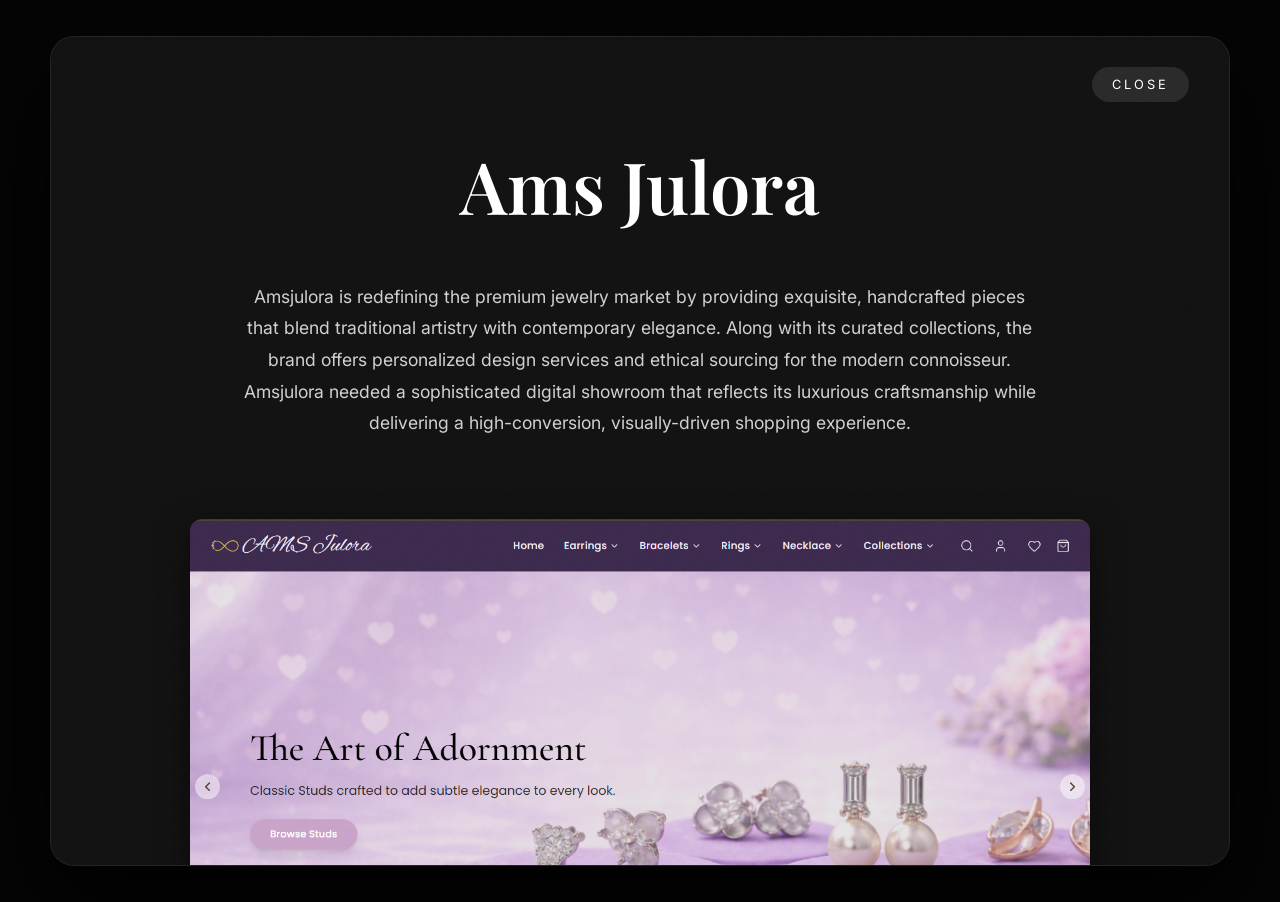
<file: ams.html>
<!DOCTYPE html>
<html lang="en">
<head>
    <meta charset="UTF-8">
    <meta name="viewport" content="width=device-width, initial-scale=1.0">
    <title>Ams Julora - Biz499</title>
    <link href="https://fonts.googleapis.com/css2?family=Inter:wght@300;400;600&family=Playfair+Display:ital,wght@0,400;0,600;0,700;1,400&display=swap" rel="stylesheet">
    
    <style>
        /* --- GLOBAL SETUP --- */
        body, html {
            margin: 0;
            padding: 0;
            background-color: #050505; /* Deep dark overlay background */
            color: #ffffff;
            font-family: 'Inter', sans-serif;
            overflow: hidden; /* Main window scroll disabled */
        }

        /* --- 1. SLIDE UP ANIMATION --- */
        @keyframes slideUpPopup {
            0% {
                transform: translateY(100vh) scale(0.95);
                opacity: 0;
            }
            100% {
                transform: translateY(0) scale(1);
                opacity: 1;
            }
        }

        /* --- 2. POPUP CARD STYLE (Margins ke sath) --- */
        .modal-page-wrapper {
            position: relative;
            width: 92vw; 
            height: 92vh; 
            margin: 4vh auto; 
            background-color: #121212; 
            border-radius: 24px; 
            border: 1px solid rgba(255, 255, 255, 0.08); 
            box-shadow: 0 40px 100px rgba(0, 0, 0, 0.9); 
            
            overflow-y: auto; 
            overflow-x: hidden;
            
            animation: slideUpPopup 0.8s cubic-bezier(0.16, 1, 0.3, 1) forwards;
        }

        /* Custom Scrollbar */
        .modal-page-wrapper::-webkit-scrollbar {
            width: 8px;
        }
        .modal-page-wrapper::-webkit-scrollbar-thumb {
            background-color: rgba(255, 255, 255, 0.2);
            border-radius: 10px;
        }

        /* --- CLOSE BUTTON --- */
        .close-btn {
            position: absolute; 
            top: 30px;
            right: 40px;
            color: #ffffff;
            text-decoration: none;
            font-size: 0.8rem;
            letter-spacing: 3px;
            z-index: 100;
            background: rgba(255, 255, 255, 0.1);
            padding: 10px 20px;
            border-radius: 30px;
            transition: all 0.3s ease;
        }

        .close-btn:hover {
            background: #ffffff;
            color: #000000;
        }

        /* --- MAIN CONTENT CONTAINER --- */
        .project-detail-container {
            position: relative;
            z-index: 10;
            max-width: 900px;
            margin: 0 auto;
            padding: 100px 20px 100px 20px;
            display: flex;
            flex-direction: column;
            align-items: center;
            text-align: center;
        }

        /* --- TYPOGRAPHY --- */
        .project-title {
            font-family: 'Playfair Display', serif;
            font-size: 4.5rem;
            margin: 0 0 30px 0;
            font-weight: 600;
        }

        .project-description {
            font-size: 1.1rem;
            line-height: 1.8;
            color: rgba(255, 255, 255, 0.8);
            max-width: 800px;
            margin-bottom: 80px;
        }

        /* --- IMAGES SETUP --- */
        .browser-content {
            width: 100%;
            display: flex;
            flex-direction: column;
            gap: 30px; 
        }

        .browser-content img {
            width: 100%;
            height: auto;
            border-radius: 12px;
            box-shadow: 0 10px 30px rgba(0,0,0,0.5);
        }

        /* --- NOISE EFFECT --- */
        .noise-overlay {
            position: absolute;
            top: 0; left: 0; width: 100%; height: 100%;
            background-image: url("data:image/svg+xml,%3Csvg viewBox='0 0 200 200' xmlns='http://www.w3.org/2000/svg'%3E%3Cfilter id='noiseFilter'%3E%3CfeTurbulence type='fractalNoise' baseFrequency='0.85' numOctaves='3' stitchTiles='stitch'/%3E%3C/filter%3E%3Crect width='100%25' height='100%25' filter='url(%23noiseFilter)'/%3E%3C/svg%3E");
            opacity: 0.08; 
            mix-blend-mode: overlay;
            z-index: 9999;
            pointer-events: none;
        }
    </style>
</head>
<body>

    <div class="modal-page-wrapper">
        
        <div class="noise-overlay"></div>
        <div class="bg-watermark"></div>

        <!-- Back to Section 5 as per main.html -->
        <a href="main.html#section-5" class="close-btn">CLOSE</a>

        <main class="project-detail-container">
            
            <h1 class="project-title">Ams Julora</h1>
            
            <p class="project-description">
                Amsjulora is redefining the premium jewelry market by providing exquisite, handcrafted pieces that blend traditional artistry with contemporary elegance. Along with its curated collections, the brand offers personalized design services and ethical sourcing for the modern connoisseur. Amsjulora needed a sophisticated digital showroom that reflects its luxurious craftsmanship while delivering a high-conversion, visually-driven shopping experience.
            </p>

            <div class="browser-content">
                <img src="images/SUB_IMAGES/arm1.png" alt="Ams Julora Home">
                <img src="images/SUB_IMAGES/arm2.png" alt="Ams Julora Products">
                <img src="images/SUB_IMAGES/arm3.png" alt="Ams Julora About">
                <img src="images/SUB_IMAGES/arm4.png" alt="Ams Julora About">
                <img src="images/SUB_IMAGES/arm5.png" alt="Ams Julora About">
                <img src="images/SUB_IMAGES/arm6.png" alt="Ams Julora About">
                <img src="images/SUB_IMAGES/arm7.png" alt="Ams Julora About">
            </div>

        </main>
    </div>

</body>
</html>
</file>
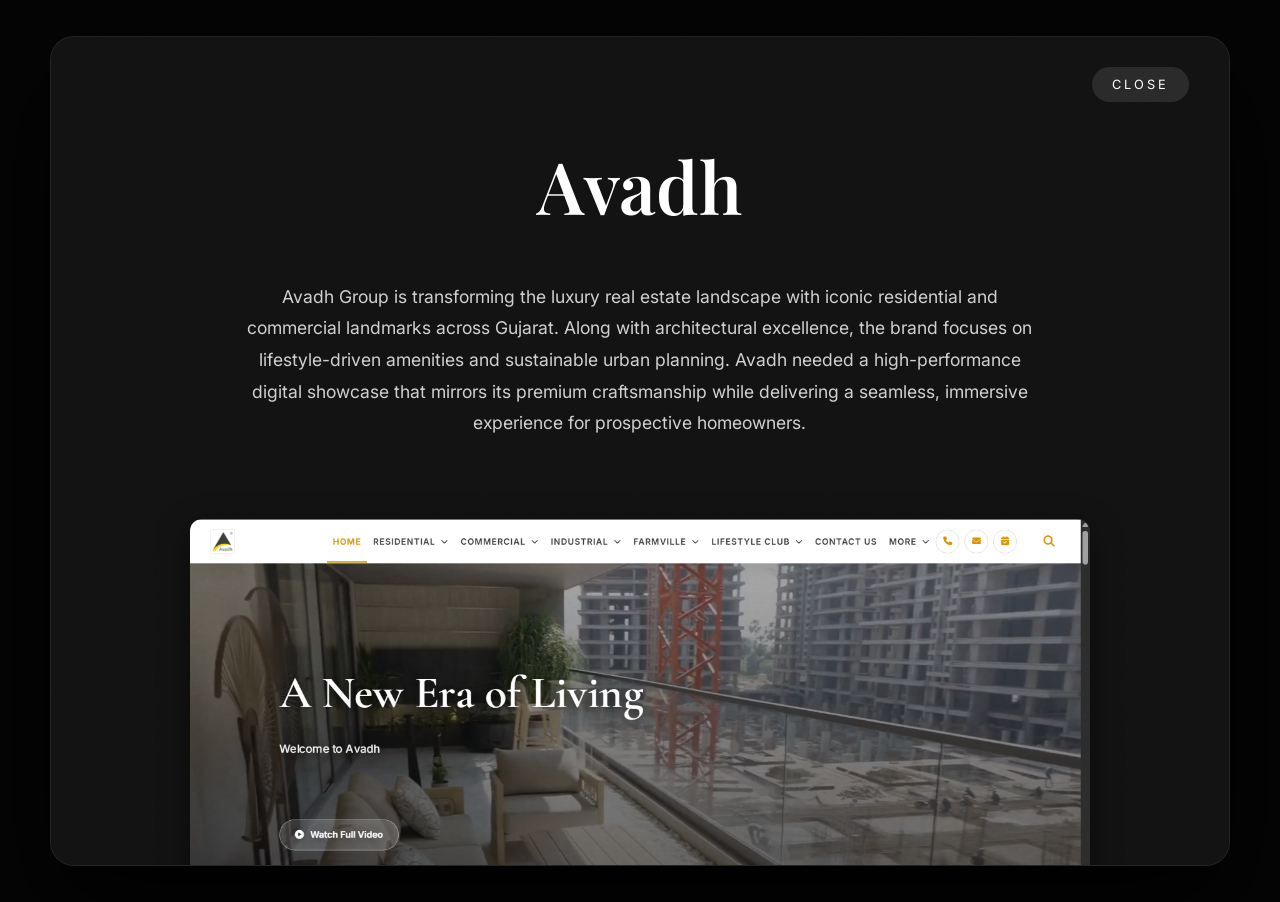
<file: avadh.html>
<!DOCTYPE html>
<html lang="en">
<head>
    <meta charset="UTF-8">
    <meta name="viewport" content="width=device-width, initial-scale=1.0">
    <title>Avadh Projects - Biz499</title>
    <link href="https://fonts.googleapis.com/css2?family=Inter:wght@300;400;600&family=Playfair+Display:ital,wght@0,400;0,600;0,700;1,400&display=swap" rel="stylesheet">
    
    <style>
        /* --- GLOBAL SETUP --- */
        body, html {
            margin: 0;
            padding: 0;
            background-color: #050505; /* Deep dark background overlay feel ke liye */
            color: #ffffff;
            font-family: 'Inter', sans-serif;
            overflow: hidden; /* Main window ka scroll band */
        }

        /* --- 1. SLIDE UP ANIMATION --- */
        @keyframes slideUpPopup {
            0% {
                transform: translateY(100vh) scale(0.95);
                opacity: 0;
            }
            100% {
                transform: translateY(0) scale(1);
                opacity: 1;
            }
        }

        /* --- 2. POPUP CARD STYLE --- */
        .modal-page-wrapper {
            position: relative;
            width: 92vw; 
            height: 92vh; 
            margin: 4vh auto; 
            background-color: #121212; 
            border-radius: 24px; 
            border: 1px solid rgba(255, 255, 255, 0.08); 
            box-shadow: 0 40px 100px rgba(0, 0, 0, 0.9); 
            
            overflow-y: auto; 
            overflow-x: hidden;
            
            animation: slideUpPopup 0.8s cubic-bezier(0.16, 1, 0.3, 1) forwards;
        }

        /* Custom Scrollbar */
        .modal-page-wrapper::-webkit-scrollbar {
            width: 8px;
        }
        .modal-page-wrapper::-webkit-scrollbar-thumb {
            background-color: rgba(255, 255, 255, 0.2);
            border-radius: 10px;
        }

        /* --- CLOSE BUTTON --- */
        .close-btn {
            position: absolute; 
            top: 30px;
            right: 40px;
            color: #ffffff;
            text-decoration: none;
            font-size: 0.8rem;
            letter-spacing: 3px;
            z-index: 100;
            background: rgba(255, 255, 255, 0.1);
            padding: 10px 20px;
            border-radius: 30px;
            transition: all 0.3s ease;
        }

        .close-btn:hover {
            background: #ffffff;
            color: #000000;
        }

        /* --- MAIN CONTENT CONTAINER --- */
        .project-detail-container {
            position: relative;
            z-index: 10;
            max-width: 900px;
            margin: 0 auto;
            padding: 100px 20px 100px 20px;
            display: flex;
            flex-direction: column;
            align-items: center;
            text-align: center;
        }

        /* --- TYPOGRAPHY --- */
        .project-title {
            font-family: 'Playfair Display', serif;
            font-size: 4.5rem;
            margin: 0 0 30px 0;
            font-weight: 600;
        }

        .project-description {
            font-size: 1.1rem;
            line-height: 1.8;
            color: rgba(255, 255, 255, 0.8);
            max-width: 800px;
            margin-bottom: 80px;
        }

        /* --- IMAGES SETUP --- */
        .browser-content {
            width: 100%;
            display: flex;
            flex-direction: column;
            gap: 30px; 
        }

        .browser-content img {
            width: 100%;
            height: auto;
            border-radius: 12px;
            box-shadow: 0 10px 30px rgba(0,0,0,0.5);
        }

        /* --- NOISE EFFECT --- */
        .noise-overlay {
            position: absolute;
            top: 0; left: 0; width: 100%; height: 100%;
            background-image: url("data:image/svg+xml,%3Csvg viewBox='0 0 200 200' xmlns='http://www.w3.org/2000/svg'%3E%3Cfilter id='noiseFilter'%3E%3CfeTurbulence type='fractalNoise' baseFrequency='0.85' numOctaves='3' stitchTiles='stitch'/%3E%3C/filter%3E%3Crect width='100%25' height='100%25' filter='url(%23noiseFilter)'/%3E%3C/svg%3E");
            opacity: 0.08; 
            mix-blend-mode: overlay;
            z-index: 9999;
            pointer-events: none;
        }
    </style>
</head>
<body>

    <div class="modal-page-wrapper">
        
        <div class="noise-overlay"></div>
        <div class="bg-watermark"></div>

        <!-- Section 4 linked as per main.html structure -->
        <a href="main.html#section-4" class="close-btn">CLOSE</a>

        <main class="project-detail-container">
            
            <h1 class="project-title">Avadh</h1>
            
            <p class="project-description">
                Avadh Group is transforming the luxury real estate landscape with iconic residential and commercial landmarks across Gujarat. Along with architectural excellence, the brand focuses on lifestyle-driven amenities and sustainable urban planning. Avadh needed a high-performance digital showcase that mirrors its premium craftsmanship while delivering a seamless, immersive experience for prospective homeowners.
            </p>

            <div class="browser-content">
                <img src="images/SUB_IMAGES/avadh1.png" alt="Avadh Home">
                <img src="images/SUB_IMAGES/avadh2.png" alt="Avadh Products">
                <img src="images/SUB_IMAGES/avadh3.png" alt="Avadh About">
                <img src="images/SUB_IMAGES/avadh4.png" alt="Avadh About">
                <img src="images/SUB_IMAGES/avadh5.png" alt="Avadh About">
                <img src="images/SUB_IMAGES/avadh6.png" alt="Avadh About">
                <img src="images/SUB_IMAGES/avadh7.png" alt="Avadh About">
                <img src="images/SUB_IMAGES/avadh8.png" alt="Avadh About">
                <img src="images/SUB_IMAGES/avadh9.png" alt="Avadh About">
            </div>

        </main>
    </div>

</body>
</html>
</file>
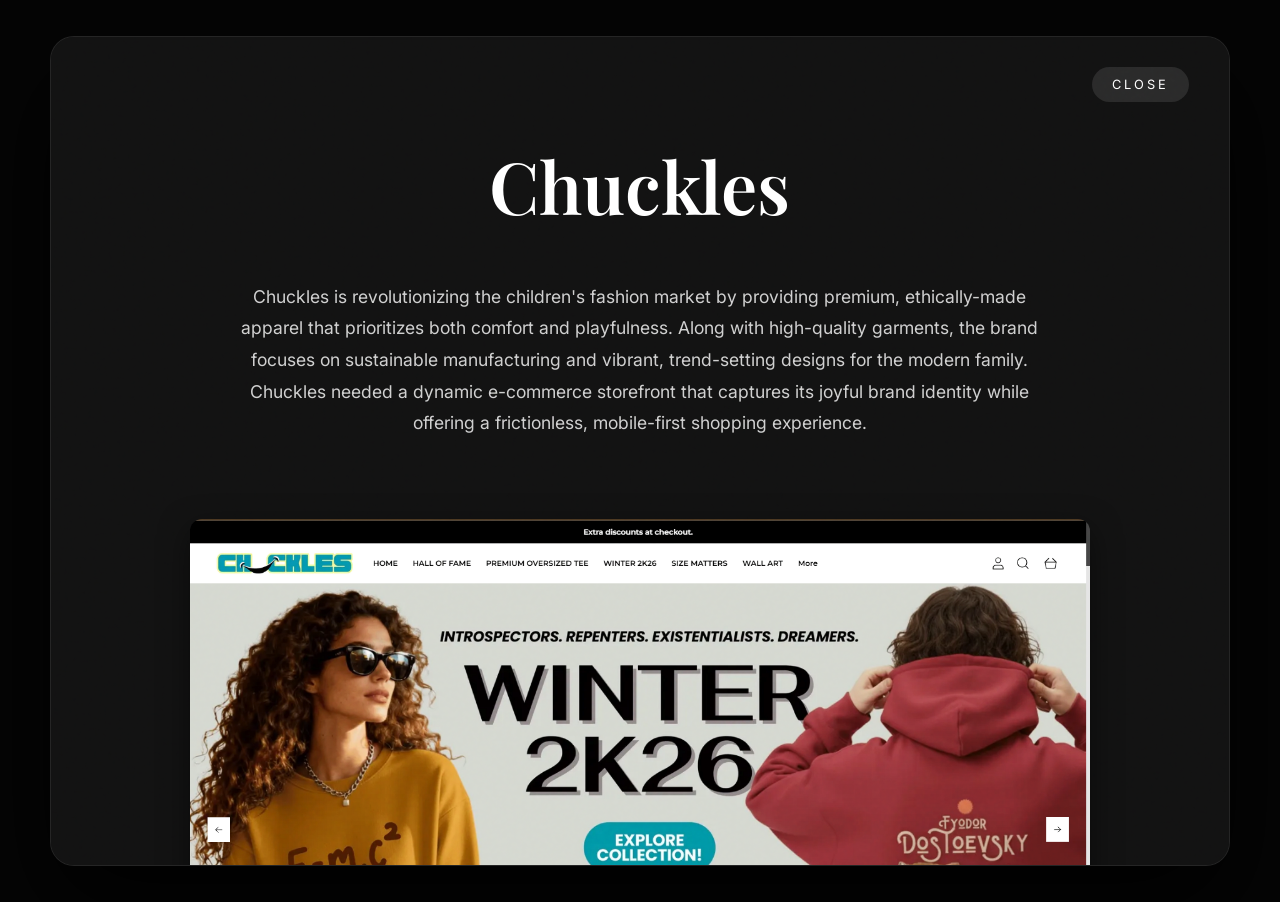
<file: chuckles.html>
<!DOCTYPE html>
<html lang="en">
<head>
    <meta charset="UTF-8">
    <meta name="viewport" content="width=device-width, initial-scale=1.0">
    <title>Chuckles - Biz499</title>
    <link href="https://fonts.googleapis.com/css2?family=Inter:wght@300;400;600&family=Playfair+Display:ital,wght@0,400;0,600;0,700;1,400&display=swap" rel="stylesheet">
    
    <style>
        /* --- GLOBAL SETUP --- */
        body, html {
            margin: 0;
            padding: 0;
            background-color: #050505; /* Deep dark overlay feel */
            color: #ffffff;
            font-family: 'Inter', sans-serif;
            overflow: hidden; /* Main window scroll disabled */
        }

        /* --- 1. SLIDE UP ANIMATION --- */
        @keyframes slideUpPopup {
            0% {
                transform: translateY(100vh) scale(0.95);
                opacity: 0;
            }
            100% {
                transform: translateY(0) scale(1);
                opacity: 1;
            }
        }

        /* --- 2. POPUP CARD STYLE --- */
        .modal-page-wrapper {
            position: relative;
            width: 92vw; 
            height: 92vh; 
            margin: 4vh auto; 
            background-color: #121212; 
            border-radius: 24px; 
            border: 1px solid rgba(255, 255, 255, 0.08); 
            box-shadow: 0 40px 100px rgba(0, 0, 0, 0.9); 
            
            overflow-y: auto; 
            overflow-x: hidden;
            
            animation: slideUpPopup 0.8s cubic-bezier(0.16, 1, 0.3, 1) forwards;
        }

        /* Custom Scrollbar */
        .modal-page-wrapper::-webkit-scrollbar {
            width: 8px;
        }
        .modal-page-wrapper::-webkit-scrollbar-thumb {
            background-color: rgba(255, 255, 255, 0.2);
            border-radius: 10px;
        }

        /* --- CLOSE BUTTON --- */
        .close-btn {
            position: absolute; 
            top: 30px;
            right: 40px;
            color: #ffffff;
            text-decoration: none;
            font-size: 0.8rem;
            letter-spacing: 3px;
            z-index: 100;
            background: rgba(255, 255, 255, 0.1);
            padding: 10px 20px;
            border-radius: 30px;
            transition: all 0.3s ease;
        }

        .close-btn:hover {
            background: #ffffff;
            color: #000000;
        }

        /* --- MAIN CONTENT CONTAINER --- */
        .project-detail-container {
            position: relative;
            z-index: 10;
            max-width: 900px;
            margin: 0 auto;
            padding: 100px 20px 100px 20px;
            display: flex;
            flex-direction: column;
            align-items: center;
            text-align: center;
        }

        /* --- TYPOGRAPHY --- */
        .project-title {
            font-family: 'Playfair Display', serif;
            font-size: 4.5rem;
            margin: 0 0 30px 0;
            font-weight: 600;
        }

        .project-description {
            font-size: 1.1rem;
            line-height: 1.8;
            color: rgba(255, 255, 255, 0.8);
            max-width: 800px;
            margin-bottom: 80px;
        }

        /* --- IMAGES SETUP --- */
        .browser-content {
            width: 100%;
            display: flex;
            flex-direction: column;
            gap: 30px; 
        }

        .browser-content img {
            width: 100%;
            height: auto;
            border-radius: 12px;
            box-shadow: 0 10px 30px rgba(0,0,0,0.5);
        }

        /* --- NOISE EFFECT --- */
        .noise-overlay {
            position: absolute;
            top: 0; left: 0; width: 100%; height: 100%;
            background-image: url("data:image/svg+xml,%3Csvg viewBox='0 0 200 200' xmlns='http://www.w3.org/2000/svg'%3E%3Cfilter id='noiseFilter'%3E%3CfeTurbulence type='fractalNoise' baseFrequency='0.85' numOctaves='3' stitchTiles='stitch'/%3E%3C/filter%3E%3Crect width='100%25' height='100%25' filter='url(%23noiseFilter)'/%3E%3C/svg%3E");
            opacity: 0.08; 
            mix-blend-mode: overlay;
            z-index: 9999;
            pointer-events: none;
        }
    </style>
</head>
<body>

    <div class="modal-page-wrapper">
        
        <div class="noise-overlay"></div>
        <div class="bg-watermark"></div>

        <!-- Back to Chuckles Section -->
        <a href="main.html#section-4" class="close-btn">CLOSE</a>

        <main class="project-detail-container">
            
            <h1 class="project-title">Chuckles</h1>
            
            <p class="project-description">
                Chuckles is revolutionizing the children's fashion market by providing premium, ethically-made apparel that prioritizes both comfort and playfulness. Along with high-quality garments, the brand focuses on sustainable manufacturing and vibrant, trend-setting designs for the modern family. Chuckles needed a dynamic e-commerce storefront that captures its joyful brand identity while offering a frictionless, mobile-first shopping experience.
            </p>

            <div class="browser-content">
                <img src="images/SUB_IMAGES/chuckles1.png" alt="Chuckles Home">
                <img src="images/SUB_IMAGES/chuckles2.png" alt="Chuckles Products">
                <img src="images/SUB_IMAGES/chuckles3.png" alt="Chuckles About">
                <img src="images/SUB_IMAGES/chuckles4.png" alt="Chuckles About">
                <img src="images/SUB_IMAGES/chuckles5.png" alt="Chuckles About">
                <img src="images/SUB_IMAGES/chuckles6.png" alt="Chuckles About">
            </div>

        </main>
    </div>

</body>
</html>
</file>
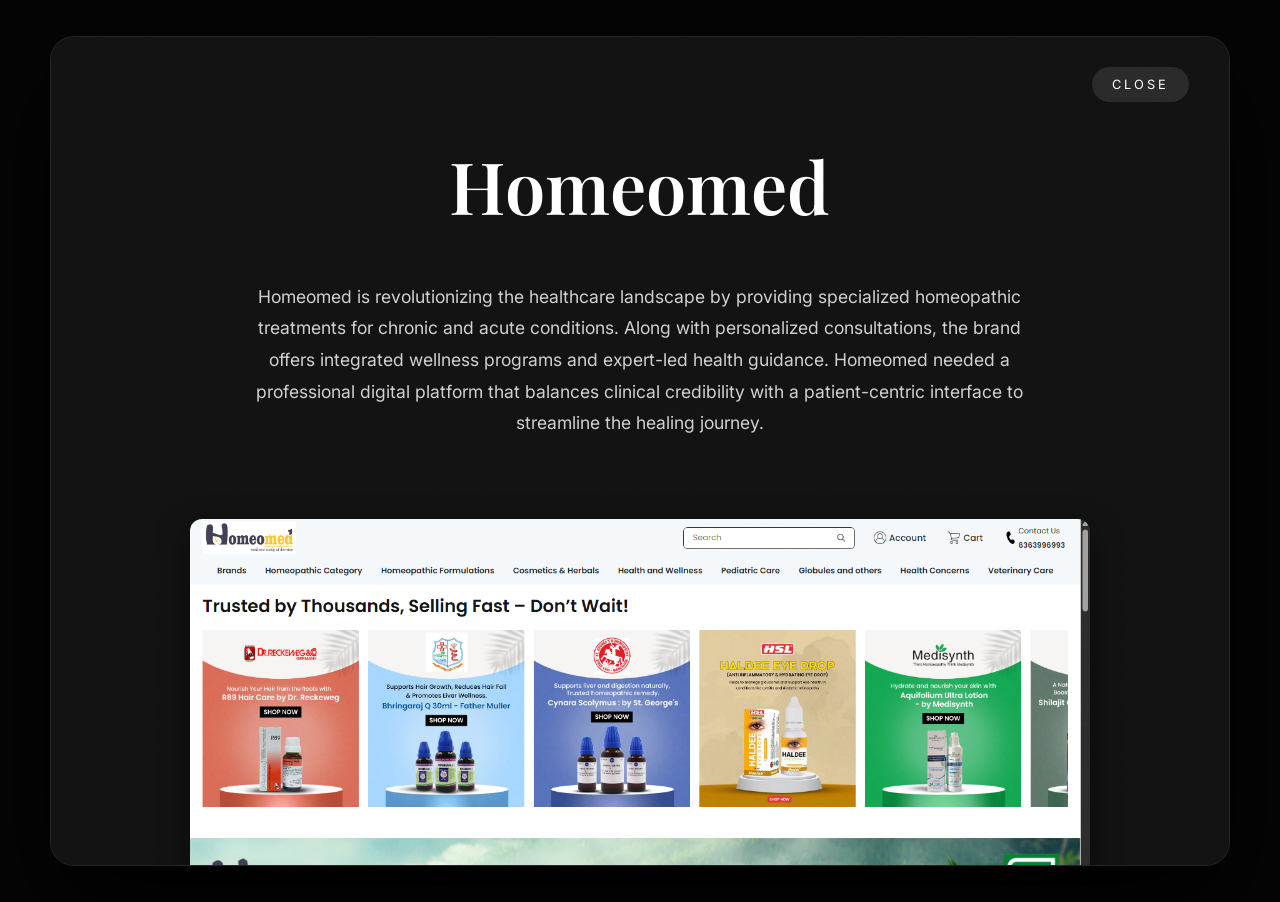
<file: homeomed.html>
<!DOCTYPE html>
<html lang="en">
<head>
    <meta charset="UTF-8">
    <meta name="viewport" content="width=device-width, initial-scale=1.0">
    <title>Homeomed - Biz499</title>
    <link href="https://fonts.googleapis.com/css2?family=Inter:wght@300;400;600&family=Playfair+Display:ital,wght@0,400;0,600;0,700;1,400&display=swap" rel="stylesheet">
    
    <style>
        /* --- GLOBAL SETUP --- */
        body, html {
            margin: 0;
            padding: 0;
            background-color: #050505; /* Deep dark background overlay ke feel ke liye */
            color: #ffffff;
            font-family: 'Inter', sans-serif;
            overflow: hidden; /* Main page ka scroll hide karne ke liye */
        }

        /* --- 1. NEECHE SE UPAR AANE WALA ANIMATION --- */
        @keyframes slideUpPopup {
            0% {
                transform: translateY(100vh) scale(0.95);
                opacity: 0;
            }
            100% {
                transform: translateY(0) scale(1);
                opacity: 1;
            }
        }

        /* --- 2. POPUP CARD STYLE (Margins ke sath) --- */
        .modal-page-wrapper {
            position: relative;
            width: 92vw; 
            height: 92vh; 
            margin: 4vh auto; 
            background-color: #121212; 
            border-radius: 24px; 
            border: 1px solid rgba(255, 255, 255, 0.08); 
            box-shadow: 0 40px 100px rgba(0, 0, 0, 0.9); 
            
            overflow-y: auto; 
            overflow-x: hidden;
            
            animation: slideUpPopup 0.8s cubic-bezier(0.16, 1, 0.3, 1) forwards;
        }

        /* Custom Scrollbar */
        .modal-page-wrapper::-webkit-scrollbar {
            width: 8px;
        }
        .modal-page-wrapper::-webkit-scrollbar-thumb {
            background-color: rgba(255, 255, 255, 0.2);
            border-radius: 10px;
        }

        /* --- CLOSE BUTTON --- */
        .close-btn {
            position: absolute; 
            top: 30px;
            right: 40px;
            color: #ffffff;
            text-decoration: none;
            font-size: 0.8rem;
            letter-spacing: 3px;
            z-index: 100;
            background: rgba(255, 255, 255, 0.1);
            padding: 10px 20px;
            border-radius: 30px;
            transition: all 0.3s ease;
        }

        .close-btn:hover {
            background: #ffffff;
            color: #000000;
        }

        /* --- MAIN CONTENT CONTAINER --- */
        .project-detail-container {
            position: relative;
            z-index: 10;
            max-width: 900px;
            margin: 0 auto;
            padding: 100px 20px 100px 20px;
            display: flex;
            flex-direction: column;
            align-items: center;
            text-align: center;
        }

        /* --- TYPOGRAPHY --- */
        .project-title {
            font-family: 'Playfair Display', serif;
            font-size: 4.5rem;
            margin: 0 0 30px 0;
            font-weight: 600;
        }

        .project-description {
            font-size: 1.1rem;
            line-height: 1.8;
            color: rgba(255, 255, 255, 0.8);
            max-width: 800px;
            margin-bottom: 80px;
        }

        /* --- IMAGES SETUP --- */
        .browser-content {
            width: 100%;
            display: flex;
            flex-direction: column;
            gap: 30px; 
        }

        .browser-content img {
            width: 100%;
            height: auto;
            border-radius: 12px;
            box-shadow: 0 10px 30px rgba(0,0,0,0.5);
        }

        /* --- NOISE EFFECT (Card ke andar) --- */
        .noise-overlay {
            position: absolute;
            top: 0; left: 0; width: 100%; height: 100%;
            background-image: url("data:image/svg+xml,%3Csvg viewBox='0 0 200 200' xmlns='http://www.w3.org/2000/svg'%3E%3Cfilter id='noiseFilter'%3E%3CfeTurbulence type='fractalNoise' baseFrequency='0.85' numOctaves='3' stitchTiles='stitch'/%3E%3C/filter%3E%3Crect width='100%25' height='100%25' filter='url(%23noiseFilter)'/%3E%3C/svg%3E");
            opacity: 0.08; 
            mix-blend-mode: overlay;
            z-index: 9999;
            pointer-events: none;
        }
    </style>
</head>
<body>

    <!-- YAHAN SE POPUP CARD SHURU HOTA HAI -->
    <div class="modal-page-wrapper">
        
        <div class="noise-overlay"></div>
        <div class="bg-watermark"></div>

        <a href="main.html#section-3" class="close-btn">CLOSE</a>

        <main class="project-detail-container">
            
            <h1 class="project-title">Homeomed</h1>
            
            <p class="project-description">
                Homeomed is revolutionizing the healthcare landscape by providing specialized homeopathic treatments for chronic and acute conditions. Along with personalized consultations, the brand offers integrated wellness programs and expert-led health guidance. Homeomed needed a professional digital platform that balances clinical credibility with a patient-centric interface to streamline the healing journey.
            </p>

            <div class="browser-content">
                <img src="images/SUB_IMAGES/h1.png" alt="Homeomed Home">
                <img src="images/SUB_IMAGES/h2.png" alt="Homeomed Products">
                <img src="images/SUB_IMAGES/h3.png" alt="Homeomed About">
                <img src="images/SUB_IMAGES/h4.png" alt="Homeomed About">
                <img src="images/SUB_IMAGES/h5.png" alt="Homeomed About">
                <img src="images/SUB_IMAGES/h6.png" alt="Homeomed About">
            </div>

        </main>
    </div>

</body>
</html>
</file>
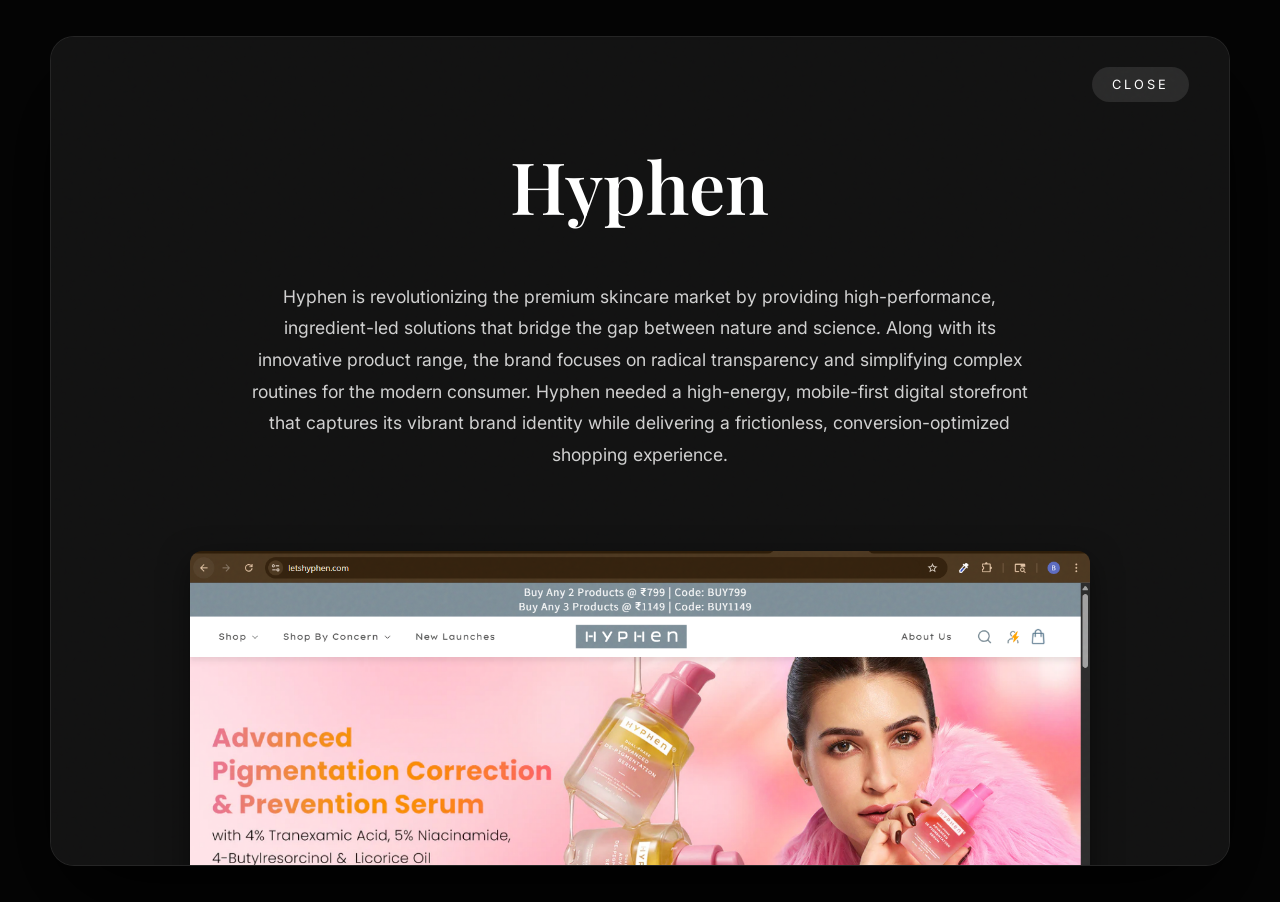
<file: hyphen.html>
<!DOCTYPE html>
<html lang="en">
<head>
    <meta charset="UTF-8">
    <meta name="viewport" content="width=device-width, initial-scale=1.0">
    <title>Hyphen - Biz499</title>
    <link href="https://fonts.googleapis.com/css2?family=Inter:wght@300;400;600&family=Playfair+Display:ital,wght@0,400;0,600;0,700;1,400&display=swap" rel="stylesheet">
    
    <style>
        /* --- GLOBAL SETUP --- */
        body, html {
            margin: 0;
            padding: 0;
            background-color: #050505; /* Deep dark background overlay feel ke liye */
            color: #ffffff;
            font-family: 'Inter', sans-serif;
            overflow: hidden; /* Main window scroll disabled */
        }

        /* --- 1. SLIDE UP ANIMATION --- */
        @keyframes slideUpPopup {
            0% {
                transform: translateY(100vh) scale(0.95);
                opacity: 0;
            }
            100% {
                transform: translateY(0) scale(1);
                opacity: 1;
            }
        }

        /* --- 2. POPUP CARD STYLE (Margins ke sath) --- */
        .modal-page-wrapper {
            position: relative;
            width: 92vw; 
            height: 92vh; 
            margin: 4vh auto; 
            background-color: #121212; 
            border-radius: 24px; 
            border: 1px solid rgba(255, 255, 255, 0.08); 
            box-shadow: 0 40px 100px rgba(0, 0, 0, 0.9); 
            
            overflow-y: auto; 
            overflow-x: hidden;
            
            animation: slideUpPopup 0.8s cubic-bezier(0.16, 1, 0.3, 1) forwards;
        }

        /* Custom Scrollbar */
        .modal-page-wrapper::-webkit-scrollbar {
            width: 8px;
        }
        .modal-page-wrapper::-webkit-scrollbar-thumb {
            background-color: rgba(255, 255, 255, 0.2);
            border-radius: 10px;
        }

        /* --- CLOSE BUTTON --- */
        .close-btn {
            position: absolute; 
            top: 30px;
            right: 40px;
            color: #ffffff;
            text-decoration: none;
            font-size: 0.8rem;
            letter-spacing: 3px;
            z-index: 100;
            background: rgba(255, 255, 255, 0.1);
            padding: 10px 20px;
            border-radius: 30px;
            transition: all 0.3s ease;
        }

        .close-btn:hover {
            background: #ffffff;
            color: #000000;
        }

        /* --- MAIN CONTENT CONTAINER --- */
        .project-detail-container {
            position: relative;
            z-index: 10;
            max-width: 900px;
            margin: 0 auto;
            padding: 100px 20px 100px 20px;
            display: flex;
            flex-direction: column;
            align-items: center;
            text-align: center;
        }

        /* --- TYPOGRAPHY --- */
        .project-title {
            font-family: 'Playfair Display', serif;
            font-size: 4.5rem;
            margin: 0 0 30px 0;
            font-weight: 600;
        }

        .project-description {
            font-size: 1.1rem;
            line-height: 1.8;
            color: rgba(255, 255, 255, 0.8);
            max-width: 800px;
            margin-bottom: 80px;
        }

        /* --- IMAGES SETUP --- */
        .browser-content {
            width: 100%;
            display: flex;
            flex-direction: column;
            gap: 30px; 
        }

        .browser-content img {
            width: 100%;
            height: auto;
            border-radius: 12px;
            box-shadow: 0 10px 30px rgba(0,0,0,0.5);
        }

        /* --- NOISE EFFECT --- */
        .noise-overlay {
            position: absolute;
            top: 0; left: 0; width: 100%; height: 100%;
            background-image: url("data:image/svg+xml,%3Csvg viewBox='0 0 200 200' xmlns='http://www.w3.org/2000/svg'%3E%3Cfilter id='noiseFilter'%3E%3CfeTurbulence type='fractalNoise' baseFrequency='0.85' numOctaves='3' stitchTiles='stitch'/%3E%3C/filter%3E%3Crect width='100%25' height='100%25' filter='url(%23noiseFilter)'/%3E%3C/svg%3E");
            opacity: 0.08; 
            mix-blend-mode: overlay;
            z-index: 9999;
            pointer-events: none;
        }
    </style>
</head>
<body>

    <div class="modal-page-wrapper">
        
        <div class="noise-overlay"></div>
        <div class="bg-watermark"></div>

        <!-- Back to Hyphen Section -->
        <a href="main.html#section-7" class="close-btn">CLOSE</a>

        <main class="project-detail-container">
            
            <h1 class="project-title">Hyphen</h1>
            
            <p class="project-description">
                Hyphen is revolutionizing the premium skincare market by providing high-performance, ingredient-led solutions that bridge the gap between nature and science. Along with its innovative product range, the brand focuses on radical transparency and simplifying complex routines for the modern consumer. Hyphen needed a high-energy, mobile-first digital storefront that captures its vibrant brand identity while delivering a frictionless, conversion-optimized shopping experience.
            </p>

            <div class="browser-content">
                <img src="images/SUB_IMAGES/hyphen1.png" alt="Hyphen Home">
                <img src="images/SUB_IMAGES/hyphen2.png" alt="Hyphen Products">
                <img src="images/SUB_IMAGES/hyphen3.png" alt="Hyphen About">
                <img src="images/SUB_IMAGES/hyphen4.png" alt="Hyphen About">
                <img src="images/SUB_IMAGES/hyphen5.png" alt="Hyphen About">
                <img src="images/SUB_IMAGES/hyphen6.png" alt="Hyphen About">
                <img src="images/SUB_IMAGES/hyphen7.png" alt="Hyphen About">
            </div>

        </main>
    </div>

</body>
</html>
</file>
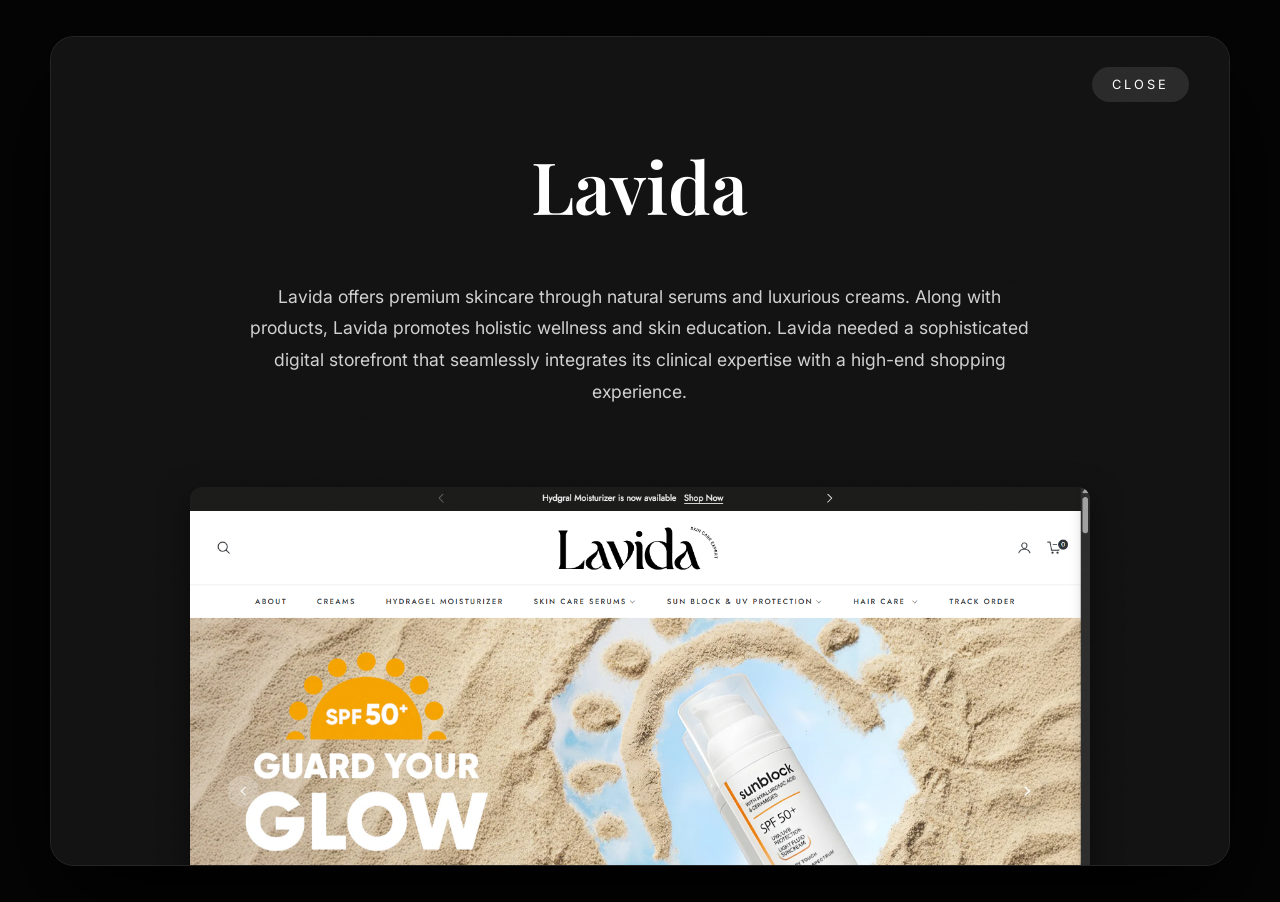
<file: lavida.html>
<!DOCTYPE html>
<html lang="en">
<head>
    <meta charset="UTF-8">
    <meta name="viewport" content="width=device-width, initial-scale=1.0">
    <title>La Vida - Biz499</title>
    <link href="https://fonts.googleapis.com/css2?family=Inter:wght@300;400;600&family=Playfair+Display:ital,wght@0,400;0,600;0,700;1,400&display=swap" rel="stylesheet">
    
    <style>
        /* --- GLOBAL SETUP --- */
        body, html {
            margin: 0;
            padding: 0;
            /* FAKE OVERLAY BACKGROUND: Ek deep dark background jisse depth feel ho */
            background-color: #050505; 
            color: #ffffff;
            font-family: 'Inter', sans-serif;
            /* Main body ka scroll band kar diya, taaki sirf card ke andar scroll ho */
            overflow: hidden; 
        }

        /* --- 1. NEECHE SE UPAR AANE WALA ANIMATION --- */
        @keyframes slideUpPopup {
            0% {
                transform: translateY(100vh) scale(0.95);
                opacity: 0;
            }
            100% {
                transform: translateY(0) scale(1);
                opacity: 1;
            }
        }

        /* --- 2. POPUP CARD STYLE (Margins ke sath) --- */
        .modal-page-wrapper {
            position: relative;
            width: 92vw; /* Side se 4-4vw ki margin chhutegi */
            height: 92vh; /* Upar-neeche se margin chhutegi */
            margin: 4vh auto; /* Page ke center me laane ke liye */
            background-color: #121212; /* Asli content ka background color */
            border-radius: 24px; /* Premium curved borders */
            border: 1px solid rgba(255, 255, 255, 0.08); /* Halka sa glass border */
            box-shadow: 0 40px 100px rgba(0, 0, 0, 0.9); /* Shadow se 'Floating' feel aayega */
            
            /* Card ke andar ka content scroll hoga */
            overflow-y: auto; 
            overflow-x: hidden;
            
            /* Animation apply kiya */
            animation: slideUpPopup 0.8s cubic-bezier(0.16, 1, 0.3, 1) forwards;
        }

        /* Custom Scrollbar for the popup */
        .modal-page-wrapper::-webkit-scrollbar {
            width: 8px;
        }
        .modal-page-wrapper::-webkit-scrollbar-thumb {
            background-color: rgba(255, 255, 255, 0.2);
            border-radius: 10px;
        }

        /* --- CLOSE BUTTON --- */
        .close-btn {
            position: absolute; /* Card ke andar absolute */
            top: 30px;
            right: 40px;
            color: #ffffff;
            text-decoration: none;
            font-size: 0.8rem;
            letter-spacing: 3px;
            z-index: 100;
            background: rgba(255, 255, 255, 0.1);
            padding: 10px 20px;
            border-radius: 30px;
            transition: all 0.3s ease;
        }

        .close-btn:hover {
            background: #ffffff;
            color: #000000;
        }

        /* --- MAIN CONTENT CONTAINER --- */
        .project-detail-container {
            position: relative;
            z-index: 10;
            max-width: 900px;
            margin: 0 auto;
            padding: 100px 20px 100px 20px;
            display: flex;
            flex-direction: column;
            align-items: center;
            text-align: center;
        }

        /* --- TYPOGRAPHY --- */
        .project-title {
            font-family: 'Playfair Display', serif;
            font-size: 4.5rem;
            margin: 0 0 30px 0;
            font-weight: 600;
        }

        .project-description {
            font-size: 1.1rem;
            line-height: 1.8;
            color: rgba(255, 255, 255, 0.8);
            max-width: 800px;
            margin-bottom: 80px;
        }

        /* --- IMAGES SETUP --- */
        .browser-content {
            width: 100%;
            display: flex;
            flex-direction: column;
            gap: 30px; /* Images ke beech ka gap */
        }

        .browser-content img {
            width: 100%;
            height: auto;
            border-radius: 12px;
            box-shadow: 0 10px 30px rgba(0,0,0,0.5);
        }

        /* --- NOISE EFFECT (Card ke andar) --- */
        .noise-overlay {
            position: absolute;
            top: 0; left: 0; width: 100%; height: 100%;
            background-image: url("data:image/svg+xml,%3Csvg viewBox='0 0 200 200' xmlns='http://www.w3.org/2000/svg'%3E%3Cfilter id='noiseFilter'%3E%3CfeTurbulence type='fractalNoise' baseFrequency='0.85' numOctaves='3' stitchTiles='stitch'/%3E%3C/filter%3E%3Crect width='100%25' height='100%25' filter='url(%23noiseFilter)'/%3E%3C/svg%3E");
            opacity: 0.08; 
            mix-blend-mode: overlay;
            z-index: 9999;
            pointer-events: none;
        }
    </style>
</head>
<body>

    <!-- YAHAN SE POPUP CARD SHURU HOTA HAI -->
    <div class="modal-page-wrapper">
        
        <div class="noise-overlay"></div>
        <div class="bg-watermark"></div>

        <!-- Yahan aapke index.html file ka naam aayega jahan wapas jana hai -->
        <a href="main.html#section-2" class="close-btn">CLOSE</a>

        <main class="project-detail-container">
            
            <h1 class="project-title">Lavida</h1>
            
            <p class="project-description">
                Lavida offers premium skincare through natural serums and luxurious creams. Along with products, Lavida promotes holistic wellness and skin education. Lavida needed a sophisticated digital storefront that seamlessly integrates its clinical expertise with a high-end shopping experience.
            </p>

            <div class="browser-content">
                <img src="images/SUB_IMAGES/L0.png" alt="La Vida Home">
                <img src="images/SUB_IMAGES/L1.png" alt="La Vida Products">
                <img src="images/SUB_IMAGES/L2.png" alt="La Vida About">
                <img src="images/SUB_IMAGES/L3.png" alt="La Vida About">
                <img src="images/SUB_IMAGES/L4.png" alt="La Vida About">
                <img src="images/SUB_IMAGES/L5.png" alt="La Vida About">
                <img src="images/SUB_IMAGES/L6.png" alt="La Vida About">
            </div>

        </main>
    </div>

</body>
</html>
</file>
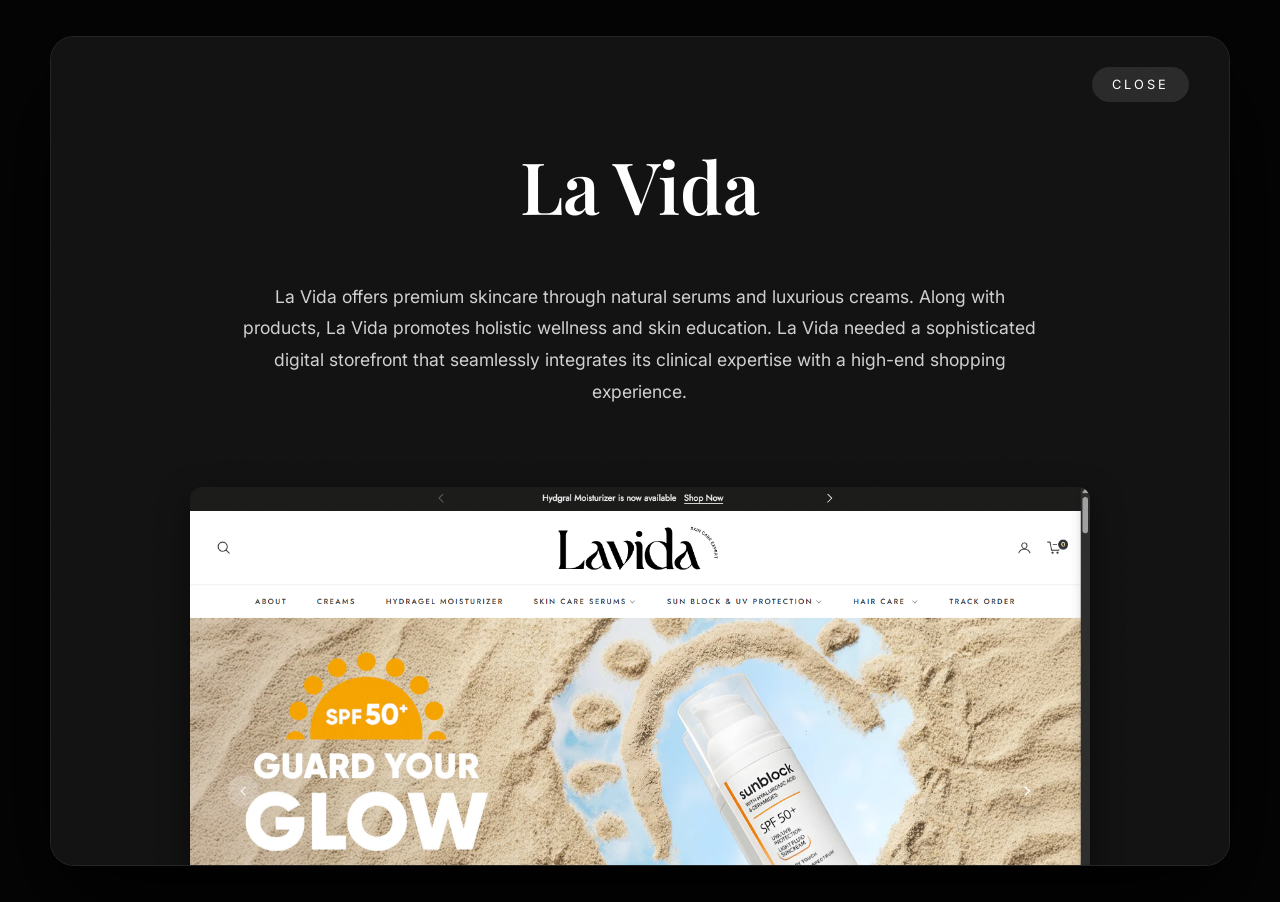
<file: sarefar.html>
<!DOCTYPE html>
<html lang="en">
<head>
    <meta charset="UTF-8">
    <meta name="viewport" content="width=device-width, initial-scale=1.0">
    <title>La Vida - Biz499</title>
    <link href="https://fonts.googleapis.com/css2?family=Inter:wght@300;400;600&family=Playfair+Display:ital,wght@0,400;0,600;0,700;1,400&display=swap" rel="stylesheet">
    
    <style>
        /* --- GLOBAL SETUP --- */
        body, html {
            margin: 0;
            padding: 0;
            background-color: #050505; /* Deep dark overlay feel */
            color: #ffffff;
            font-family: 'Inter', sans-serif;
            overflow: hidden; /* Main window scroll disabled */
        }

        /* --- 1. SLIDE UP ANIMATION --- */
        @keyframes slideUpPopup {
            0% {
                transform: translateY(100vh) scale(0.95);
                opacity: 0;
            }
            100% {
                transform: translateY(0) scale(1);
                opacity: 1;
            }
        }

        /* --- 2. POPUP CARD STYLE (Margins ke sath) --- */
        .modal-page-wrapper {
            position: relative;
            width: 92vw; 
            height: 92vh; 
            margin: 4vh auto; 
            background-color: #121212; 
            border-radius: 24px; 
            border: 1px solid rgba(255, 255, 255, 0.08); 
            box-shadow: 0 40px 100px rgba(0, 0, 0, 0.9); 
            
            overflow-y: auto; 
            overflow-x: hidden;
            
            animation: slideUpPopup 0.8s cubic-bezier(0.16, 1, 0.3, 1) forwards;
        }

        /* Custom Scrollbar */
        .modal-page-wrapper::-webkit-scrollbar {
            width: 8px;
        }
        .modal-page-wrapper::-webkit-scrollbar-thumb {
            background-color: rgba(255, 255, 255, 0.2);
            border-radius: 10px;
        }

        /* --- CLOSE BUTTON --- */
        .close-btn {
            position: absolute; 
            top: 30px;
            right: 40px;
            color: #ffffff;
            text-decoration: none;
            font-size: 0.8rem;
            letter-spacing: 3px;
            z-index: 100;
            background: rgba(255, 255, 255, 0.1);
            padding: 10px 20px;
            border-radius: 30px;
            transition: all 0.3s ease;
        }

        .close-btn:hover {
            background: #ffffff;
            color: #000000;
        }

        /* --- MAIN CONTENT CONTAINER --- */
        .project-detail-container {
            position: relative;
            z-index: 10;
            max-width: 900px;
            margin: 0 auto;
            padding: 100px 20px 100px 20px;
            display: flex;
            flex-direction: column;
            align-items: center;
            text-align: center;
        }

        /* --- TYPOGRAPHY --- */
        .project-title {
            font-family: 'Playfair Display', serif;
            font-size: 4.5rem;
            margin: 0 0 30px 0;
            font-weight: 600;
        }

        .project-description {
            font-size: 1.1rem;
            line-height: 1.8;
            color: rgba(255, 255, 255, 0.8);
            max-width: 800px;
            margin-bottom: 80px;
        }

        /* --- IMAGES SETUP --- */
        .browser-content {
            width: 100%;
            display: flex;
            flex-direction: column;
            gap: 30px; 
        }

        .browser-content img {
            width: 100%;
            height: auto;
            border-radius: 12px;
            box-shadow: 0 10px 30px rgba(0,0,0,0.5);
        }

        /* --- NOISE EFFECT --- */
        .noise-overlay {
            position: absolute;
            top: 0; left: 0; width: 100%; height: 100%;
            background-image: url("data:image/svg+xml,%3Csvg viewBox='0 0 200 200' xmlns='http://www.w3.org/2000/svg'%3E%3Cfilter id='noiseFilter'%3E%3CfeTurbulence type='fractalNoise' baseFrequency='0.85' numOctaves='3' stitchTiles='stitch'/%3E%3C/filter%3E%3Crect width='100%25' height='100%25' filter='url(%23noiseFilter)'/%3E%3C/svg%3E");
            opacity: 0.08; 
            mix-blend-mode: overlay;
            z-index: 9999;
            pointer-events: none;
        }
    </style>
</head>
<body>

    <div class="modal-page-wrapper">
        
        <div class="noise-overlay"></div>

        <!-- Section 2 linked for La Vida -->
        <a href="main.html#section-2" class="close-btn">CLOSE</a>

        <main class="project-detail-container">
            
            <h1 class="project-title">La Vida</h1>
            
            <p class="project-description">
                La Vida offers premium skincare through natural serums and luxurious creams. Along with products, La Vida promotes holistic wellness and skin education. La Vida needed a sophisticated digital storefront that seamlessly integrates its clinical expertise with a high-end shopping experience.
            </p>

            <div class="browser-content">
                <img src="images/SUB_IMAGES/L0.png" alt="La Vida Home">
                <img src="images/SUB_IMAGES/L1.png" alt="La Vida Products">
                <img src="images/SUB_IMAGES/L2.png" alt="La Vida About">
                <img src="images/SUB_IMAGES/L3.png" alt="La Vida About">
                <img src="images/SUB_IMAGES/L4.png" alt="La Vida About">
                <img src="images/SUB_IMAGES/L5.png" alt="La Vida About">
                <img src="images/SUB_IMAGES/L6.png" alt="La Vida About">
            </div>

        </main>
    </div>

</body>
</html>
</file>
